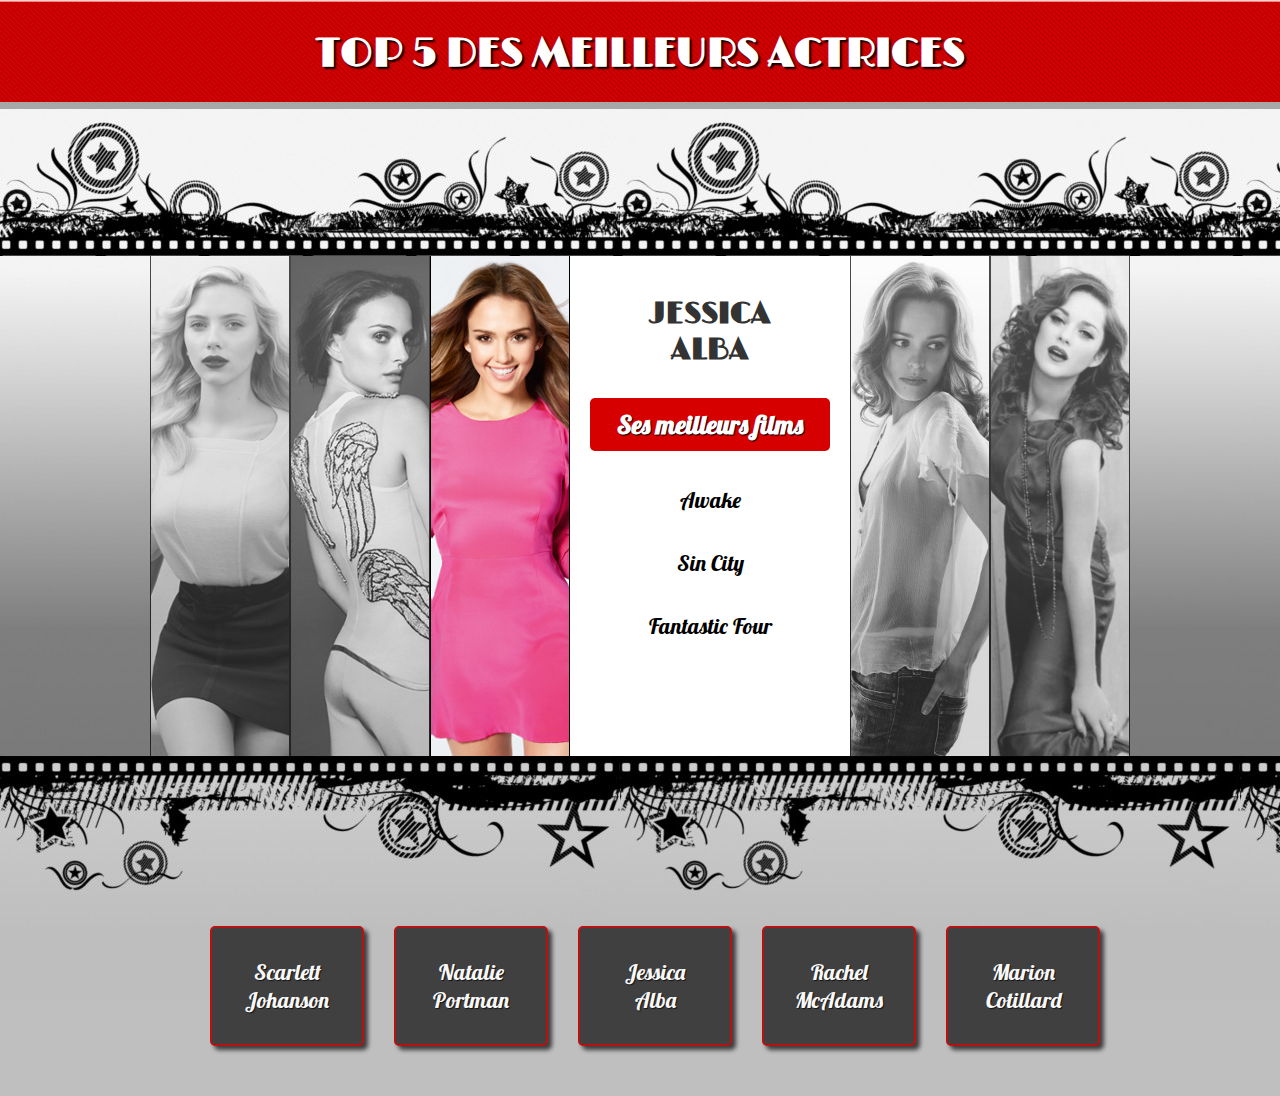
<file: sites/actrices/index.html>
<!DOCTYPE html>
<html>
	<head>
		<meta charset="utf-8">
		<title>Project jQuery</title>
		<link rel="stylesheet" type="text/css" href="styles.css">
		<script src="https://ajax.googleapis.com/ajax/libs/jquery/3.6.0/jquery.min.js"></script>
		<script type="text/javascript" src="script.js"></script>
		<link href="https://fonts.googleapis.com/css2?family=Limelight&family=Lobster&display=swap" rel="stylesheet">
	</head>
	<body>
		<header>
			<h1>Top 5 des meilleurs actrices</h1>
		</header>
		<section id="main-menu">
			<ul>
				<li>
					<div id="part1" class="images">
						<div class="bw"></div>
						<div class="color"></div>
					</div>
					<div class="description">
						<h2>Scarlett <br>Johanson</h2>
						<h3>Ses meilleurs films</h3>
						<p>Lucy</p>
						<p>The Island</p>
						<p>Lost In Translation</p>
					</div>
				</li>
				<li>
					<div id="part2" class="images">
						<div class="bw"></div>
						<div class="color"></div>
					</div>
					<div class="description">
						<h2>Natalie <br>Portman</h2>
						<h3>Ses meilleurs films</h3>
						<p>Black Swan</p>
						<p>Star Wars</p>
						<p>Leon</p>
					</div>
				</li>
				<li>
					<div id="part3" class="images">
						<div class="bw"></div>
						<div class="color"></div>
					</div>
					<div class="description">
						<h2>Jessica <br>Alba</h2>
						<h3>Ses meilleurs films</h3>
						<p>Awake</p>
						<p>Sin City</p>
						<p>Fantastic Four</p>
					</div>
				</li>
				<li>
					<div id="part4" class="images">
						<div class="bw"></div>
						<div class="color"></div>
					</div>
					<div class="description">
						<h2>Rachel <br>McAdams</h2>
						<h3>Ses meilleurs films</h3>
						<p>The Notebook</p>
						<p>The Vow</p>
						<p>The Time Traveler's Wife</p>
					</div>
				</li>
				<li>
					<div id="part5" class="images">
						<div class="bw"></div>
						<div class="color"></div>
					</div>
					<div class="description">
						<h2>Marion <br>Cotillard</h2>
						<h3>Ses meilleurs films</h3>
						<p>Jeux d'enfants</p>
						<p>Les Petits Mouchoirs</p>
						<p>Inception</p>
					</div>
				</li>
			</ul>
		</section>
		<section id="buttons-menu">
			<ul>
				<li class="button">Scarlett <br>Johanson</li>
				<li class="button">Natalie <br>Portman</li>
				<li class="button">Jessica <br>Alba</li>
				<li class="button">Rachel <br>McAdams</li>
				<li class="button">Marion <br>Cotillard</li>
			</ul>
		</section>
	</body>
</html>
</file>
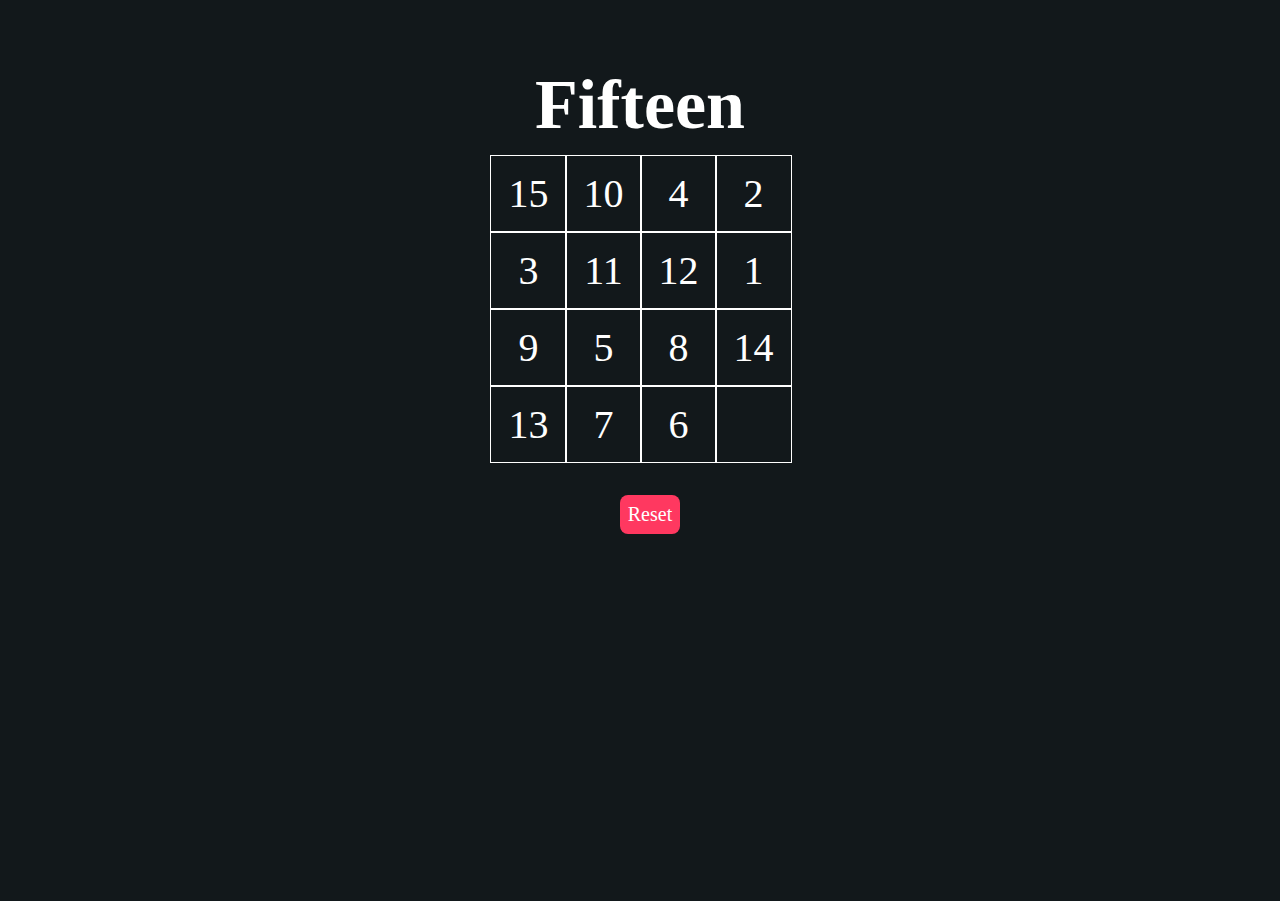
<file: sites/fifteen/index.html>
<html lang="en">
<head>
    <meta charset="UTF-8">
    <!-- <meta http-equiv="X-UA-Compatible" content="IE=edge"> -->
    <meta name="viewport" content="width=device-width, initial-scale=1.0">
    <link rel="stylesheet" href="style.css">
    <script src="script.js"></script>
    <title>Fifteen</title>
</head>
<body>
    <section class="title">
        <h1>Fifteen</h1>
    </section>
    <section class="container">
        <div class="tile"></div>
        <div class="tile"></div>
        <div class="tile"></div>
        <div class="tile"></div>
        <div class="tile"></div>
        <div class="tile"></div>
        <div class="tile"></div>
        <div class="tile"></div>
        <div class="tile"></div>
        <div class="tile"></div>
        <div class="tile"></div>
        <div class="tile"></div>
        <div class="tile"></div>
        <div class="tile"></div>
        <div class="tile"></div>
        <div class="tile"></div>        
    </section>
    <section class="display announcer hide"></section>
    <section class="controls">
        <button id="reset">Reset</button>
    </section>
</body>
</html>
</file>
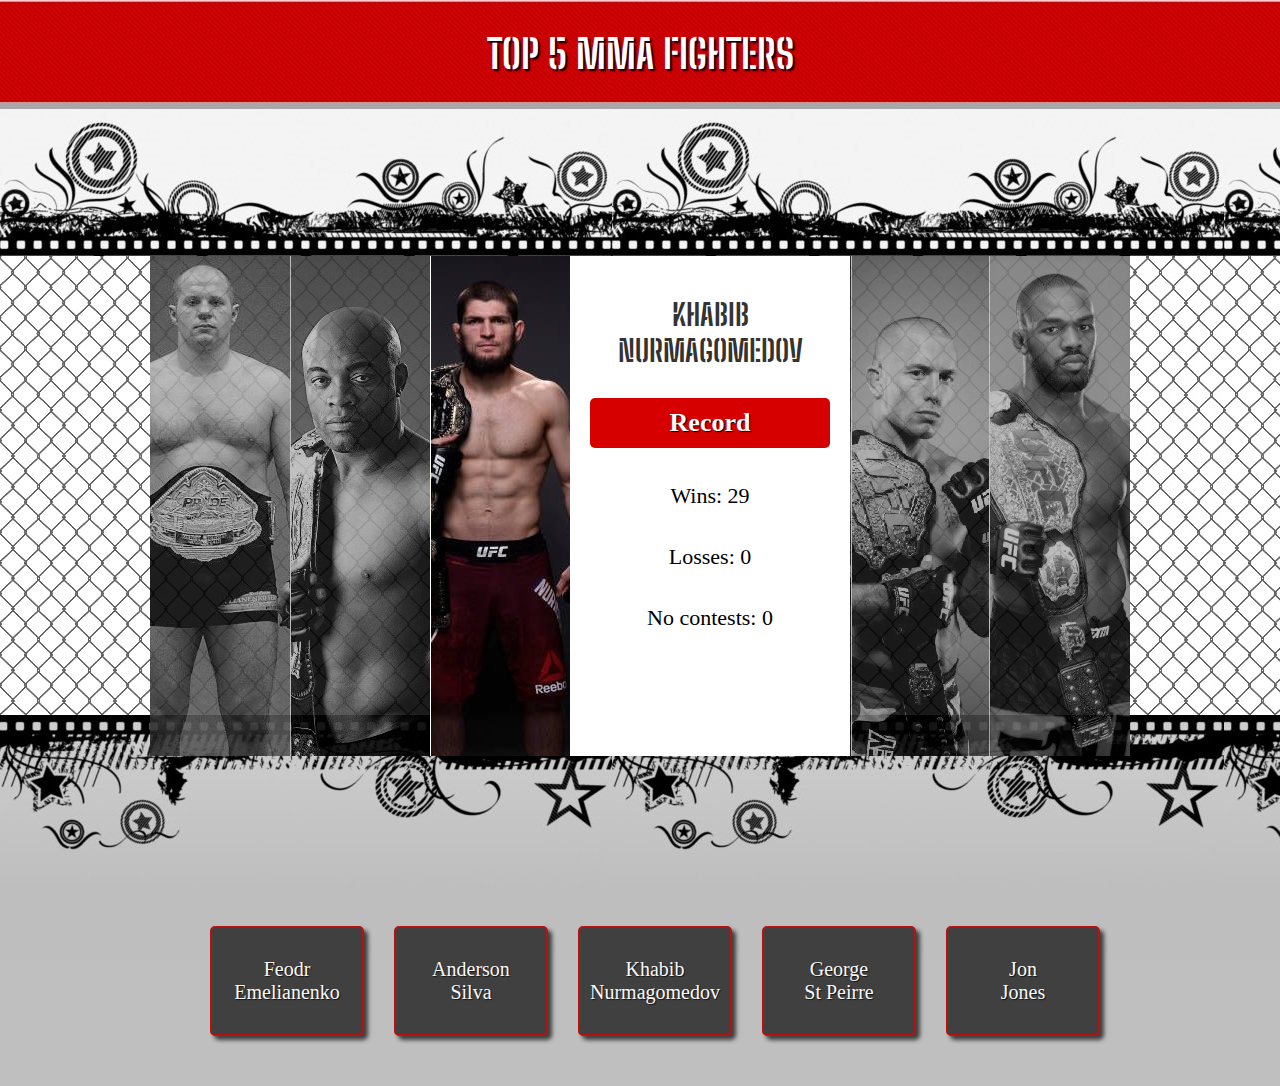
<file: sites/mmagoats/index.html>
<!DOCTYPE html>
<html>
	<head>
		<meta charset="utf-8">
		<title>Project jQuery</title>
		<link rel="stylesheet" type="text/css" href="styles.css">
		<script src="https://ajax.googleapis.com/ajax/libs/jquery/3.6.0/jquery.min.js"></script>
		<script type="text/javascript" src="script.js"></script>
		<link href="https://fonts.googleapis.com/css2?family=Big+Shoulders+Stencil+Text:wght@900&family=Permanent+Marker&display=swap" rel="stylesheet">
	</head>
	<body>
		<header>
			<h1>Top 5 mma fighters</h1>
		</header>
		<section id="main-menu">
			<ul>
				<li>
					<div id="part1" class="images">
						<div class="bw"></div>
						<div class="color"></div>
					</div>
					<div class="description">
						<h2>Feodr <br>Emelianenko</h2>
						<h3>Record</h3>
						<p>Wins: 40</p>
						<p>Losses: 6</p>
						<p>No contests:	1</p>
					</div>
				</li>
				<li>
					<div id="part2" class="images">
						<div class="bw"></div>
						<div class="color"></div>
					</div>
					<div class="description">
						<h2>Anderson <br>Silva</h2>
						<h3>Record</h3>
						<p>Wins: 34</p>
						<p>Losses: 4</p>
						<p>No contests:	1</p>
					</div>
				</li>
				<li>
					<div id="part3" class="images">
						<div class="bw"></div>
						<div class="color"></div>
					</div>
					<div class="description">
						<h2>Khabib <br>Nurmagomedov</h2>
						<h3>Record</h3>
						<p>Wins: 29</p>
						<p>Losses: 0</p>
						<p>No contests:	0</p>
					</div>
				</li>
				<li>
					<div id="part4" class="images">
						<div class="bw"></div>
						<div class="color"></div>
					</div>
					<div class="description">
						<h2>George <br>St Peirre</h2>
						<h3>Record</h3>
						<p>Wins: 26</p>
						<p>Losses: 2</p>
						<p>No contests:	0</p>
					</div>
				</li>
				<li>
					<div id="part5" class="images">
						<div class="bw"></div>
						<div class="color"></div>
					</div>
					<div class="description">
						<h2>Jon <br>Jones</h2>
						<h3>Record</h3>
						<p>Wins: 26</p>
						<p>Losses: 1</p>
						<p>No contests:	1</p>
					</div>
				</li>
			</ul>
		</section>
		<section id="buttons-menu">
			<ul>
				<li class="button">Feodr <br>Emelianenko</li>
				<li class="button">Anderson <br>Silva</li>
				<li class="button">Khabib <br>Nurmagomedov</li>
				<li class="button">George <br>St Peirre</li>
				<li class="button">Jon <br>Jones</li>
			</ul>
		</section>
	</body>
</html>
</file>
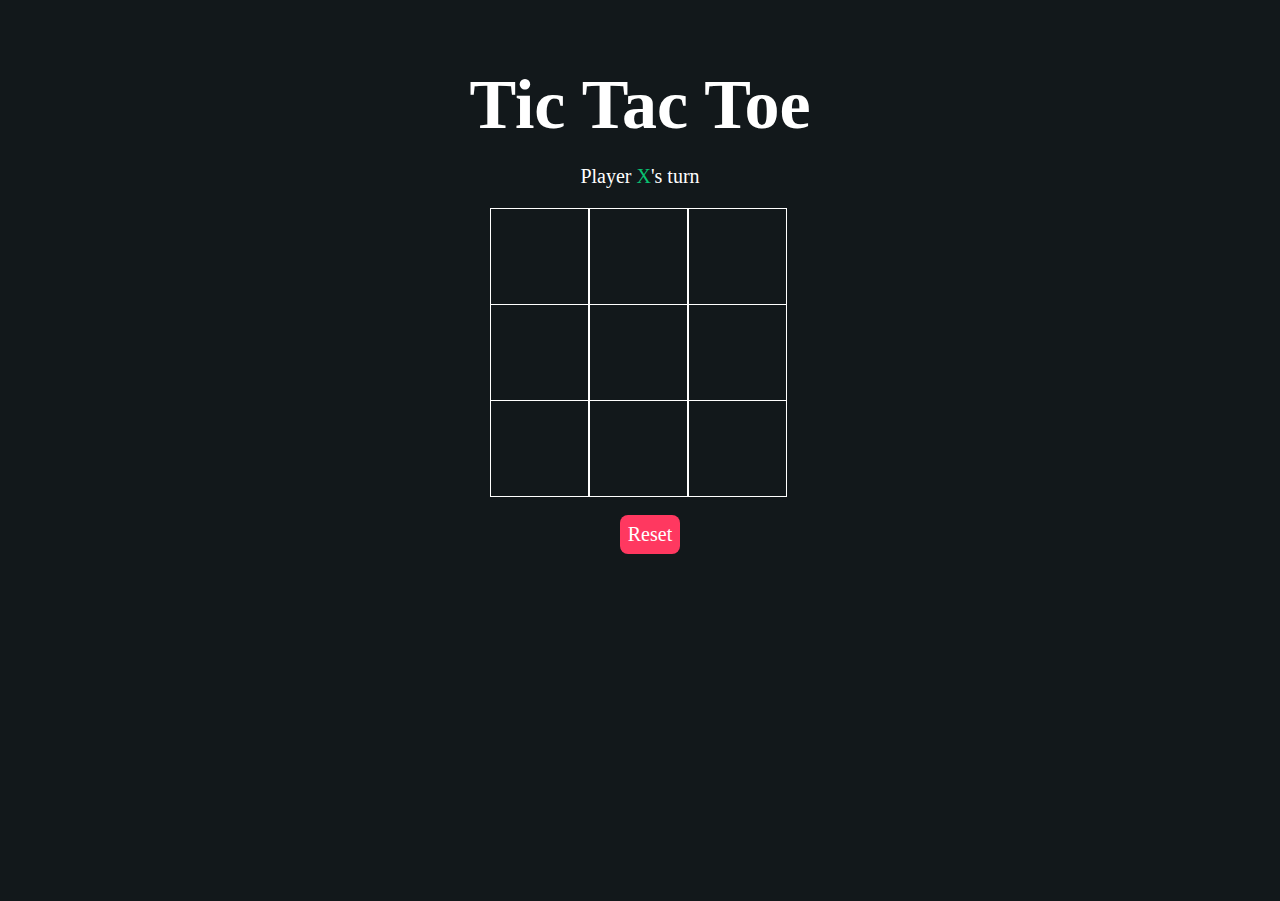
<file: sites/tictactoe/index.html>
<html lang="en">
<head>
    <meta charset="UTF-8">
    <!-- <meta http-equiv="X-UA-Compatible" content="IE=edge"> -->
    <meta name="viewport" content="width=device-width, initial-scale=1.0">
    <link rel="stylesheet" href="style.css">
    <script src="script.js"></script>
    <title>Tic-Tac-Toe</title>
</head>
<body>
    <section class="title">
        <h1>Tic Tac Toe</h1>
    </section>
    <section class="display">
        Player <span class="display-player playerX">X</span>'s turn
    </section>
    <section class="container">
        <div class="tile"></div>
        <div class="tile"></div>
        <div class="tile"></div>
        <div class="tile"></div>
        <div class="tile"></div>
        <div class="tile"></div>
        <div class="tile"></div>
        <div class="tile"></div>
        <div class="tile"></div>
    </section>
    <section class="display announcer hide"></section>
    <section class="controls">
        <button id="reset">Reset</button>
    </section>
</body>
</html>
</file>
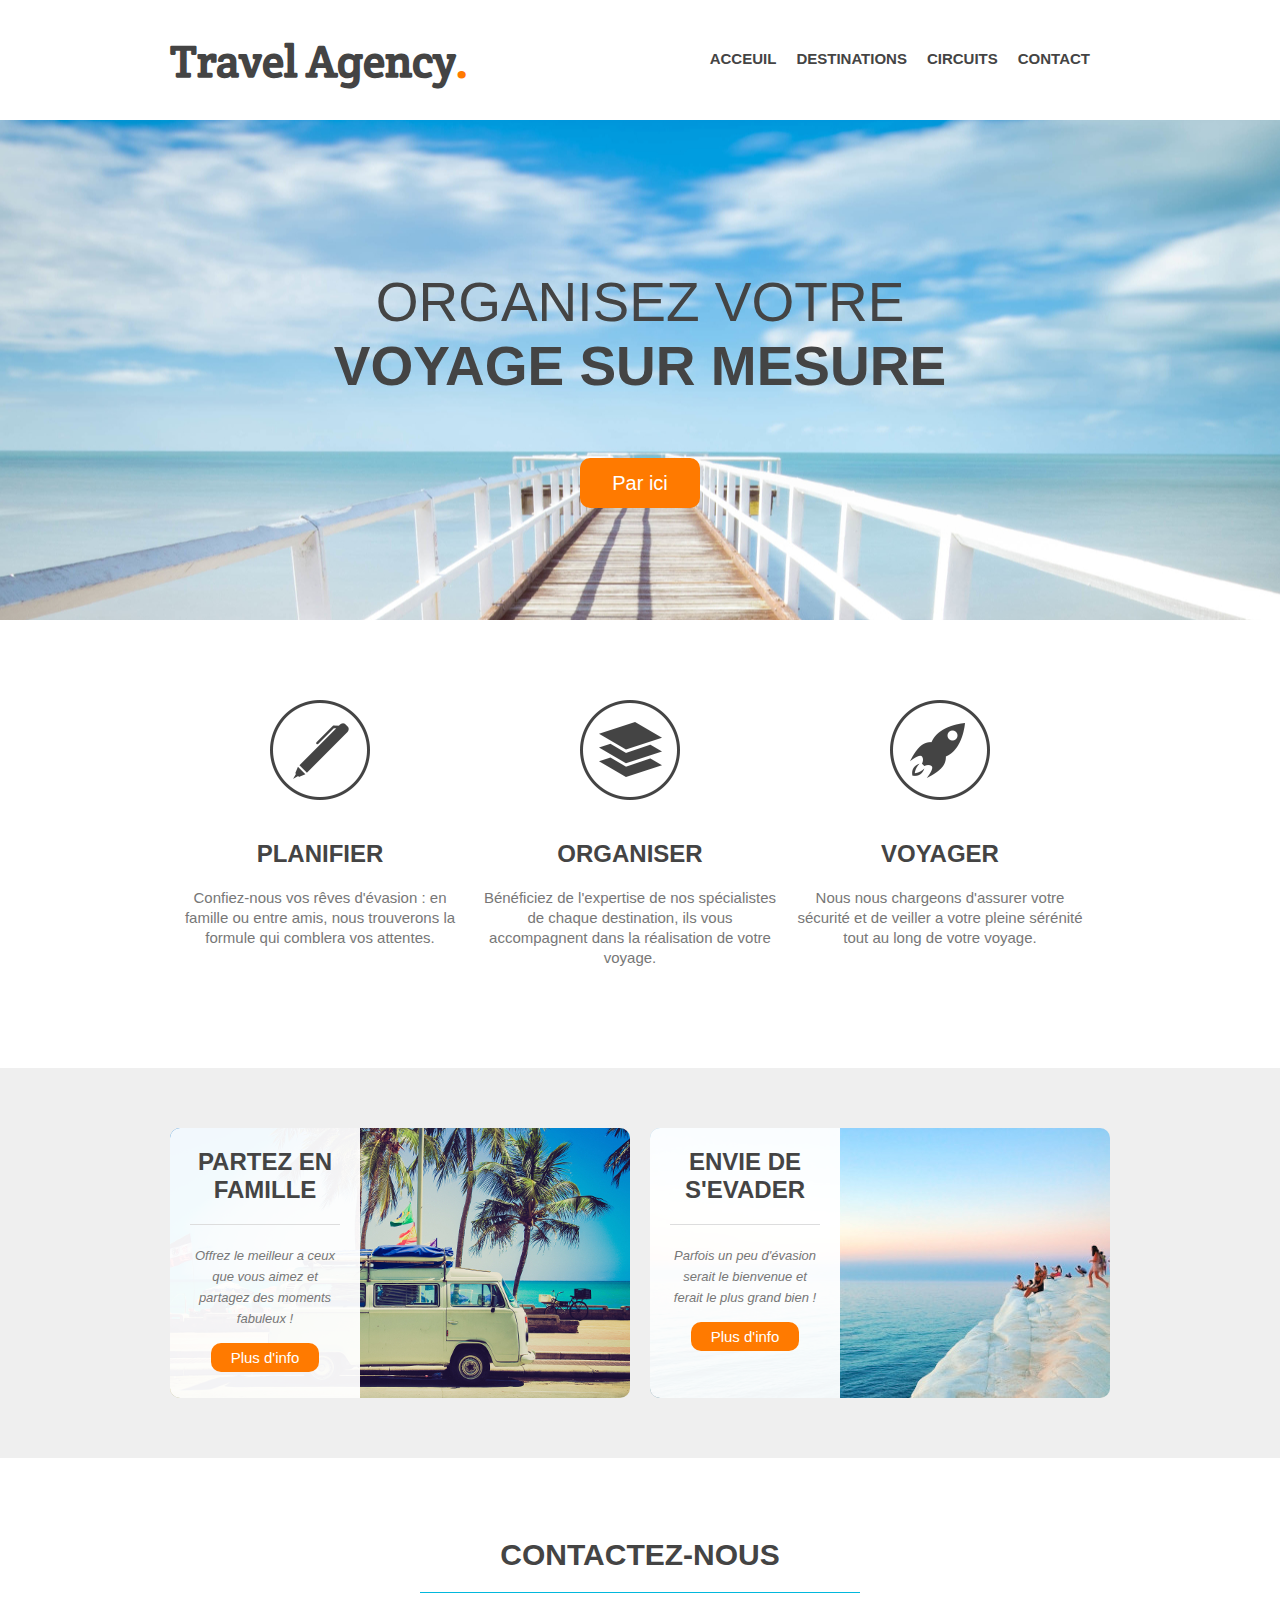
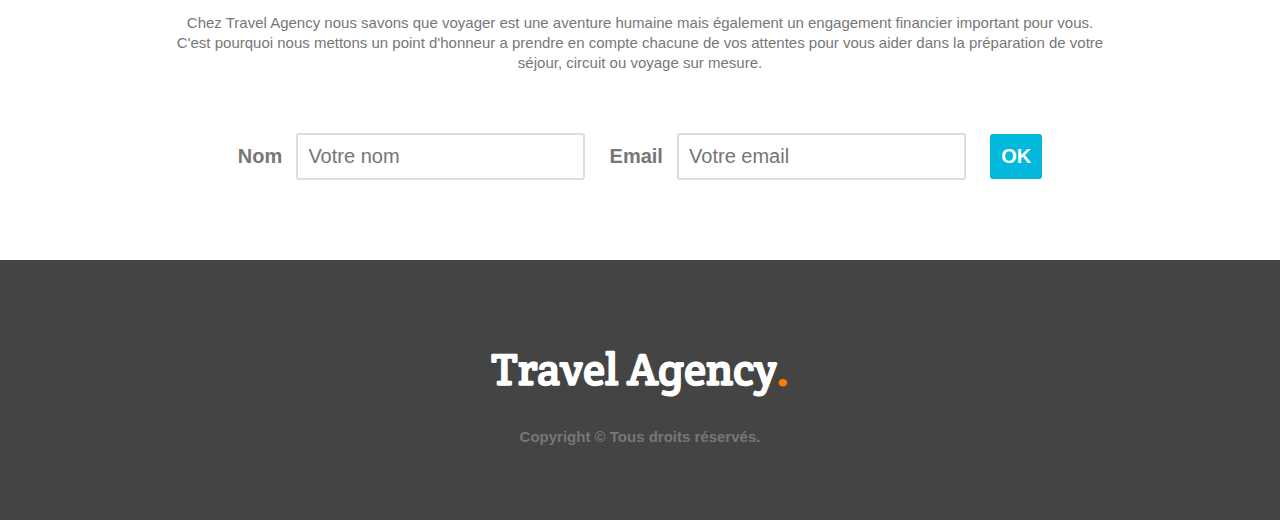
<file: sites/voyage/index.html>
<!DOCTYPE html>
<html>
	<head>
		<link href="styles.css" rel="stylesheet">
		<link href="https://fonts.googleapis.com/css2?family=Crete+Round&display=swap" rel="stylesheet">
		<title>Travel Agency</title>
	</head>

	<body>
		<header>
			<div class="wrapper">
				<h1>Travel Agency<span class="orange">.</span></h1>
				<nav>
					<ul>
						<li><a href="#main-image">Acceuil</a></li>
						<li><a href="#steps">Destinations</a></li>
						<li><a href="#possibilities">Circuits</a></li>
						<li><a href="#contact">Contact</a></li>
					</ul>
				</nav>
			</div>
		</header>

		<section id="main-image">
			<div class="wrapper">	
				<h2>Organisez votre<br><strong>voyage sur mesure</strong></h2>
				<a href="#" class="button-1">Par ici</a>
			</div>
		</section>

		<section id="steps">
			<div class="wrapper">
				<ul>
					<li id="step-1">
						<h4>Planifier</h4>
						<p>Confiez-nous vos rêves d'évasion : en famille ou entre amis, nous trouverons la formule qui comblera vos attentes.</p>
					</li>
					<li id="step-2">
						<h4>Organiser</h4>
						<p>Bénéficiez de l'expertise de nos spécialistes de chaque destination, ils vous accompagnent dans la réalisation de votre voyage.</p>
					</li>
					<li id="step-3">
						<h4>Voyager</h4>
						<p>Nous nous chargeons d'assurer votre sécurité et de veiller а votre pleine sérénité tout au long de votre voyage.</p>
					</li>
					<div class="clear"></div>
				</ul>		
			</div>
		</section>

		<section id="possibilities">
			<div class="wrapper">
				<article style="background-image: url('images/article-image-1.jpg');">
					<div class="overlay">
						<h4>Partez en famille</h4>
						<p><small>Offrez le meilleur а ceux que vous aimez et partagez des moments fabuleux !</small></p>
						<a href="#" class="button-2">Plus d'info</a>
					</div>
				</article>

				<article style="background-image: url('images/article-image-2.jpg');">
					<div class="overlay">
						<h4>Envie de s'evader</h4>
						<p><small>Parfois un peu d'évasion serait le bienvenue et ferait le plus grand bien !</small></p>
						<a href="#" class="button-2">Plus d'info</a>
					</div>
				</article>

				<div class="clear"></div>

			</div>
		</section>

		<section id="contact">
			<div class="wrapper">	
				<h3>Contactez-nous</h3>
				<p>Chez Travel Agency nous savons que voyager est une aventure humaine mais également un engagement financier important pour vous. C'est pourquoi nous mettons un point d'honneur а prendre en compte chacune de vos attentes pour vous aider dans la préparation de votre séjour, circuit ou voyage sur mesure.</p>

				<form>
					<label for="name">Nom</label>
					<input type="text" id="name" placeholder="Votre nom">

					<label for="email">Email</label>
					<input type="text" id="email" placeholder="Votre email">

					<input type="submit" value="OK" class="button-3">
				</form>
			</div>
		</section>

		<footer>
			<div class="wrapper">
				<h1>Travel Agency<span class="orange">.</span></h1>
				<div class="copyright">Copyright © Tous droits réservés.</div>
			</div>
		</footer>
	</body>
</html>
</file>
<file: sites/actrices/styles.css>
*
{
	margin: 0;
	padding: 0;
}
ul,ol
{
	list-style: none;
}
body
{
	background: #bfbfbf url('images/background.jpg') repeat-x;
	font-family: Arial, sans-serif;
}
header
{
	padding: 30px 0;
}
header h1
{
	font-size: 40px;
	text-align: center;
	font-family: 'Limelight', sans-serif;
	color: #fff;
	text-transform: uppercase;
	text-shadow: 2px 2px 2px #000;
}

/* MAIN-MENU */
#main-menu ul
{
	width: 980px;
	height: 500px;
	margin: 0 auto;
	padding-top: 148px;
}
#main-menu ul li
{
	float: left;
	width: 140px;
	height: 500px;
	overflow: hidden;
	position: relative;
}
.bw
{
	position: absolute;
	left: 0px;
	width: 140px;
	height: 500px;
	cursor: pointer;
	background: url('images/bw-image.jpg') no-repeat;
	opacity: 0.7;
}
.color
{
	position: absolute;
	left: 140px;
	width: 140px;
	height: 500px;
	cursor: pointer;
	background: url('images/color-image.jpg') no-repeat;
}
#part2 div
{
	background-position: -140px 0px;
}
#part3 div
{
	background-position: -280px 0px;
}
#part4 div
{
	background-position: -420px 0px;
}
#part5 div
{
	background-position: -560px 0px;
}
.description
{
	position: absolute;
	left: 140px;
	width: 240px;
	height: 460px;
	padding: 20px;
	background: #fff;
}
.description h2
{
	padding-top: 20px;
	font-size: 30px;
	font-family: 'Limelight', sans-serif;
	text-align: center;
	color: #333;
	text-transform: uppercase;
}
.description h3
{
	margin-top: 30px;
	padding: 10px;
	font-size: 26px;
	font-family: 'Lobster', sans-serif;
	background: #d70000;
	text-align: center;
	color: #fff;
	text-shadow: 1px 1px 1px #000;
	border-radius: 5px;
}
.description p
{
	padding-top: 35px;
	font-size: 22px;
	font-family: 'Lobster', sans-serif;
	text-align: center;
	color: #000;
}

/* BUTTONS-MENU */
#buttons-menu
{
	float: left;
	width: 100%;
	padding: 170px 0 50px 0;
}
#buttons-menu ul
{
	float: left;
	position: relative;
	left: 50%;
	text-align: center;
}
.button
{
	float: left;
	width: 150px;
	margin-left: 30px;
	padding: 30px 0;
	position: relative;
	right: 50%;
	text-shadow: 1px 1px 1px #000;
	font-family: 'Lobster', sans-serif;
	text-align: center;
	color: #fff;
	border-radius: 5px;
	box-shadow: 4px 4px 4px rgba(0, 0, 0, 0.75);
	background: #333;
	border: 2px solid #b70000;
	font-size: 22px;
	cursor: pointer;
	opacity: 0.9;
}
.hovered
{
	background: #b70000;
	border: 2px solid #333;
	font-size: 24px;
}
</file>
<file: sites/fifteen/style.css>
* {
    padding: 0;
    margin: 0;
    font-family: Comic Sans, cursive;
}

body {
    background-color: #12181B;
    height: 100vh;
    padding-top: 1px;
}

.title {
    color: white;
    text-align: center;
    font-size: 35px;
    margin-top: 5%;
    margin-bottom: 10px;
}

.display {
    color: white;
    font-size: 20px;
    text-align: center;
    margin-top: 1em;
    margin-bottom: 1em;
}

.hide {
    display: none;
}

.container {
    margin: 0 auto;
    display: grid;
    grid-template-columns: 25% 25% 25% 25%;
    grid-template-rows: 25% 25% 25% 25%;
    max-width: 300px;

}

.tile {
    border: 1px solid white;
    min-width: 75px;
    min-height: 75px;
    display: flex;
    justify-content: center;
    align-items: center;
    font-size: 40px;
    cursor: pointer;
    color: white;
}

.controls {
    display: flex;
    flex-direction: row;
    justify-content: center;
    align-items: center;
    margin-top: 2em;
}

.controls button {
    color: white;
    padding: 8px;
    border-radius: 8px;
    border: none;
    font-size: 20px;
    margin-left: 1em;
    cursor: pointer;
}

.restart {
    background-color: #498AFB;
}

#reset {
    background-color: #FF3860;
}
</file>
<file: sites/mmagoats/styles.css>
*
{
	margin: 0;
	padding: 0;
}
ul,ol
{
	list-style: none;
}
body
{
	background: #bfbfbf url('images/background_mma.jpg') repeat-x;
	font-family: Arial, sans-serif;
}
header
{
	padding: 30px 0;
}
header h1
{
	font-size: 40px;
	text-align: center;
	font-family: 'Big Shoulders Stencil Text', cursive;
	color: #fff;
	text-transform: uppercase;
	text-shadow: 2px 2px 2px #000;
}

/* MAIN-MENU */
#main-menu ul
{
	width: 980px;
	height: 500px;
	margin: 0 auto;
	padding-top: 148px;
}
#main-menu ul li
{
	float: left;
	width: 140px;
	height: 500px;
	overflow: hidden;
	position: relative;
}
.bw
{
	position: absolute;
	left: 0px;
	width: 140px;
	height: 500px;
	cursor: pointer;
	background: url('images/bw-image-mma-top5.jpg') no-repeat;
	background-size: auto 100%;
	opacity: 0.9;
}
.color
{
	position: absolute;
	left: 140px;
	width: 140px;
	height: 500px;
	cursor: pointer;
	background: url('images/color-image-mma-top5.jpg') no-repeat;
}
#part2 div
{
	background-position: -140px 0px;
}
#part3 div
{
	background-position: -280px 0px;
}
#part4 div
{
	background-position: -420px 0px;
}
#part5 div
{
	background-position: -560px 0px;
}
.description
{
	position: absolute;
	left: 140px;
	width: 240px;
	height: 460px;
	padding: 20px;
	background: #fff;
}
.description h2
{
	padding-top: 20px;
	font-size: 30px;
	font-family: 'Big Shoulders Stencil Text', cursive;
	text-align: center;
	color: #333;
	text-transform: uppercase;
}
.description h3
{
	margin-top: 30px;
	padding: 10px;
	font-size: 26px;
	font-family: 'Permanent Marker', cursive;
	background: #d70000;
	text-align: center;
	color: #fff;
	text-shadow: 1px 1px 1px #000;
	border-radius: 5px;
}
.description p
{
	padding-top: 35px;
	font-size: 22px;
	font-family: 'Permanent Marker', cursive;
	text-align: center;
	color: #000;
}

/* BUTTONS-MENU */
#buttons-menu
{
	float: left;
	width: 100%;
	padding: 170px 0 50px 0;
}
#buttons-menu ul
{
	float: left;
	position: relative;
	left: 50%;
	text-align: center;
}
.button
{
	float: left;
	width: 150px;
	margin-left: 30px;
	padding: 30px 0;
	position: relative;
	right: 50%;
	text-shadow: 1px 1px 1px #000;
	font-family: 'Permanent Marker', cursive;
	text-align: center;
	color: #fff;
	border-radius: 5px;
	box-shadow: 4px 4px 4px rgba(0, 0, 0, 0.75);
	background: #333;
	border: 2px solid #b70000;
	font-size: 20px;
	cursor: pointer;
	opacity: 0.9;
}
.hovered
{
	background: #b70000;
	border: 2px solid #333;
	font-size: 24px;
}
</file>
<file: sites/tictactoe/style.css>
* {
    padding: 0;
    margin: 0;
    font-family: Comic Sans, cursive;
}

body {
    background-color: #12181B;
    height: 100vh;
    padding-top: 1px;
}

.title {
    color: white;
    text-align: center;
    font-size: 35px;
    margin-top: 5%;
}

.display {
    color: white;
    font-size: 20px;
    text-align: center;
    margin-top: 1em;
    margin-bottom: 1em;
}

.hide {
    display: none;
}

.container {
    margin: 0 auto;
    display: grid;
    grid-template-columns: 33% 33% 33%;
    grid-template-rows: 33% 33% 33%;
    max-width: 300px;

}

.tile {
    border: 1px solid white;
    min-width: 95px;
    min-height: 95px;
    display: flex;
    justify-content: center;
    align-items: center;
    font-size: 50px;
    cursor: pointer;
}

.playerX {
    color: #09C372;
}

.playerO {
    color: #498AFB;
}

.controls {
    display: flex;
    flex-direction: row;
    justify-content: center;
    align-items: center;
    margin-top: 1em;
}

.controls button {
    color: white;
    padding: 8px;
    border-radius: 8px;
    border: none;
    font-size: 20px;
    margin-left: 1em;
    cursor: pointer;
}

.restart {
    background-color: #498AFB;
}

#reset {
    background-color: #FF3860;
}
</file>
<file: sites/voyage/styles.css>
/* GENERAL */

*
{
	margin: 0;
	padding: 0;
}

body
{
	font-family: Arial, sans-serif;
	font-size: 15px;
}
h1, h2, h3, h4
{
	color: #444;
}
h1
{
	font-family: "Crete Round", serif;
	font-size: 45px;
}
h2
{
	font-size: 55px;
}
h3
{
	font-size: 30px;
}
h4
{
	font-size: 24px;
}
p
{
	line-height: 20px;
	color: #777;
}
ul
{
	list-style: none;
}
a
{
	text-decoration: none;
	color: #444;
}
.wrapper
{
	width: 940px;
	margin: 0 auto;
	padding: 0 10px;
}
.orange
{
	color: #ff7a00;
}
.clear
{
	clear: both;
}
small
{
	font-size: 13px;
	font-style: italic;
}

/* HEADER */

header
{
	height: 120px;
}
header h1
{
	float: left;
	margin-top: 32px;
}
header nav
{
	float: right;
	margin-top: 50px;
}
header nav ul li
{
	float: left;
	display: inline-block;
}
header nav ul li a
{
	text-transform: uppercase;
	font-weight: bold;
	margin-right: 20px;
}

/* MAIN IMAGE */
#main-image
{
	height: 500px;
	background: url('images/main.jpg') center;
}
#main-image h2
{
	font-weight: normal;
	text-transform: uppercase;
	text-align: center;
	padding: 150px 0 40px 0;
	margin-bottom: 20px;
}
.button-1
{
	display: block;
	width: 120px;
	height: 50px;
	background: #ff7a00;
	color: #fff;
	font-size: 20px;
	margin: 0 auto;
	line-height: 50px;
	text-align: center;
	border-radius: 10px;
}
.button-1:hover
{
	background: #02b8dd;
}

/* STEPS */

#steps ul
{
	margin: 80px 0;
}
#steps ul li
{
	width: 300px;
	float: left;
	padding-top: 140px;
	text-align: center;
	margin-right: 10px;
}
#steps h4
{
	text-transform: uppercase;
	margin-bottom: 20px;
}
#steps p
{
	margin-bottom: 20px;
}
#step-1
{
	background: url('images/steps-icon-1.png') no-repeat top center;
}
#step-2
{
	background: url('images/steps-icon-2.png') no-repeat top center;
}
#step-3
{
	background: url('images/steps-icon-3.png') no-repeat top center;
}


/* POSSIBILITIES */

#possibilities
{
	background-color: #efefef;
	padding: 60px 0;
}
#possibilities article
{
	width: 460px;
	height: 270px;
	float: left;
	border-radius: 10px;
}
#possibilities article:first-child
{
	margin-right: 20px;
}
.overlay
{
	background: rgba(255, 255, 255, 0.95);
	height: 100%;
	width: 190px;
	padding: 20px;
	border-radius: 10px 0 0 10px;
	text-align: center;
	box-sizing: border-box;
}
article h4
{
	border-bottom: 1px solid #ddd;
	padding-bottom: 20px;
	text-transform: uppercase;
	margin-bottom: 20px;
	text-align: center;
}
#possibilities p
{
	text-align: center;
	margin-bottom: 20px;
}
.button-2
{
	color: #fff;
	background: #ff7a00;
	padding: 6px 20px;
	border-radius: 10px;
}
.button-2:hover
{
	background: #02b8dd;
}

/* CONTATC */

#contact
{
	padding: 60px 0;
	text-align: center;
}
#contact h3
{
	width: 400px;
	text-transform: uppercase;
	margin: 0 auto 20px auto;
	border-bottom: 1px solid #02b8dd;
	padding: 20px;
}
form
{
	margin: 60px 0 20px 0;
}
label
{
	font-weight: bold;
	font-size: 20px;
	margin-right: 10px;
	color: #777;
}
input[type="text"]
{
	padding: 10px;
	font-size: 20px;
	margin-right: 20px;
	border: 2px solid #ddd;
	border-radius: 3px;
}
.button-3
{
	color: #fff;
	font-size: 20px;
	font-weight: bold;
	padding: 11px;
	background-color: #02b8dd;
	border-style: none;
	border-radius: 3px;
}
.button-3:hover
{
	color: #fff;
	background-color: #444;
}

/* FOOTER */

footer
{
	height: 260px;
	background-color: #444;
	text-align: center;
}
footer h1
{
	color: #fff;
	padding-top: 80px;
}
.copyright
{
	font-weight: bold;
	padding-top: 30px;
	color: #777;
}
</file>
